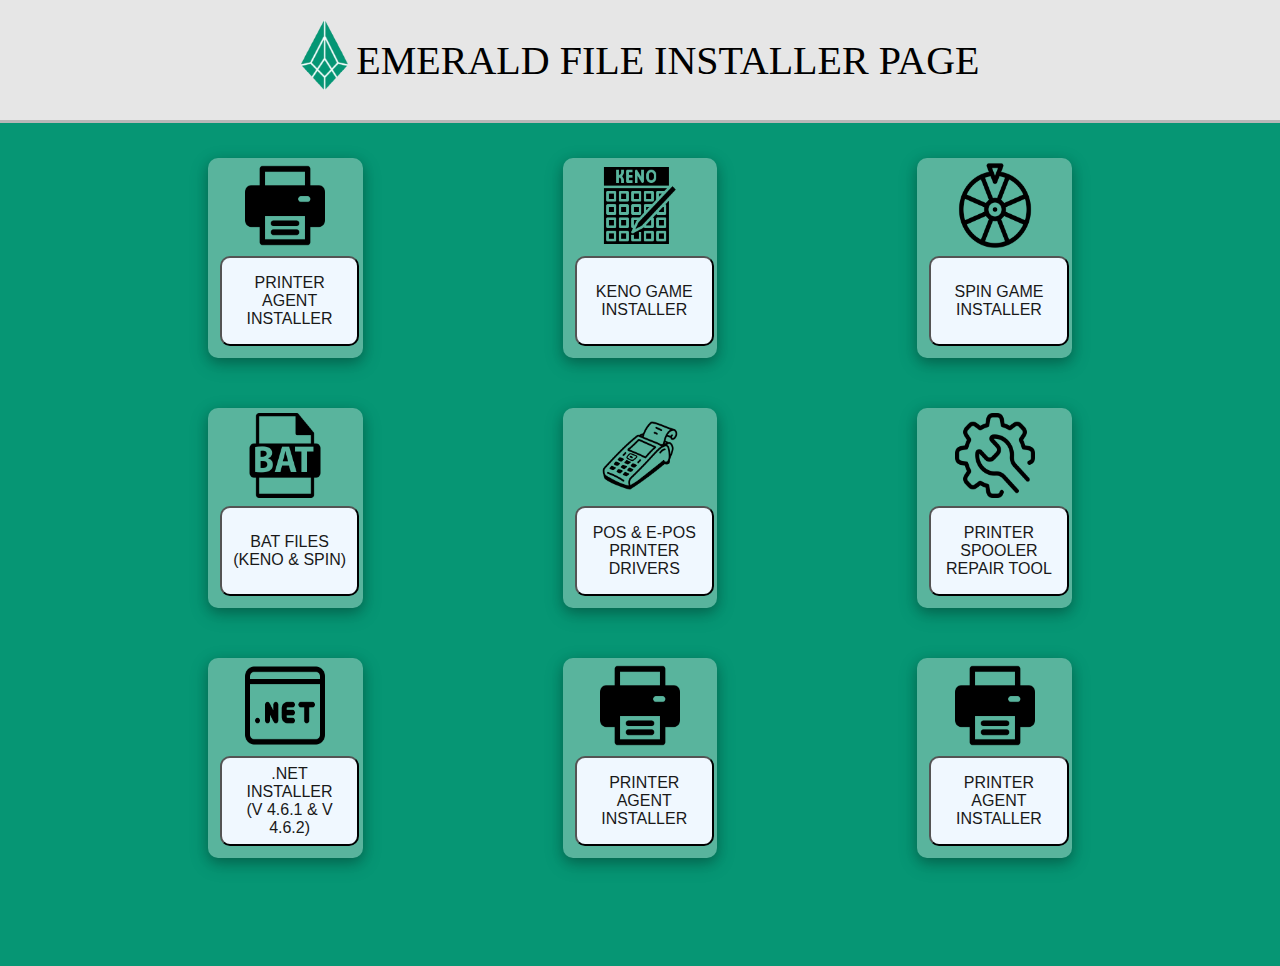
<file: index.html>
<!DOCTYPE html>
<html lang="en">
<head>
  <meta charset="UTF-8">
  <meta http-equiv="X-UA-Compatible" content="IE=edge">
  <meta name="viewport" content="width=device-width, initial-scale=1.0">
  <link rel="preconnect" href="https://fonts.googleapis.com">
  <link rel="preconnect" href="https://fonts.gstatic.com" crossorigin>
  <link href="https://fonts.googleapis.com/css2?family=Roboto:wght@400;500;700&display=swap" rel="stylesheet">

  <title>Emerald Games</title>
  <link  class="icon"rel="icon" type="image/x-icon" href="emer logoo.png">
  <link rel="stylesheet" href="emerald.css">

</head>
<body>
  <div class="header">
    <img  class="logo"  src="emer logoo.png" >
    <div ><p class="title">EMERALD FILE INSTALLER PAGE</p>  </div>
  </div  >

<div class="container">  

  <div class="cards"> 
  <div class="picholder">
    <img  class="pic"  src="printing.png" >
  </div>
  <div class="buttonholder"> 
   
    <a href="https://files.emerald-games.com/updates/PrinterAgentSetup.exe"><button class="buttons">PRINTER AGENT INSTALLER</button></a>  
  </div>

</div>
<!--///////////////////////////////////////////////-->

<div class="cards"> 
  <div class="picholder">
    <img  class="pic"  src="keno.png" >
  </div>
  <div class="buttonholder"> 
   
    <a href="https://files.emerald-games.com/installers/Keno-v2.0.1-installer-v1.1.1.zip"><button class="buttons">KENO GAME <br> INSTALLER</button></a>  
  </div>

</div>

<!--///////////////////////////////////////////////-->
<div class="cards"> 
  <div class="picholder">
    <img  class="pic"  src="lottery.png" >
  </div>
  <div class="buttonholder"> 
   
    <a href="https://files.emerald-games.com/installers/Spin-v2.0.1-installer-v1.1.1.zip"><button class="buttons">SPIN GAME <br>INSTALLER</button></a>  
  </div>

</div>
<!--///////////////////////////////////////////////-->
<div class="cards"> 
  <div class="picholder">
    <img  class="pic"  src="bat-file-format.png" >
  </div>
  <div class="buttonholder"> 
   
    <a href="https://drive.google.com/u/0/uc?id=1fkTnK1UzhGpz3ruI_5DU0F-c2DUh8Nnx&export=download"><button class="buttons">BAT FILES <br>(KENO & SPIN)</button></a>  
  </div>

</div>
  
<!--///////////////////////////////////////////////-->
<div class="cards"> 
  <div class="picholder">
    <img  class="pic"  src="pos (1).png" >
  </div>
  <div class="buttonholder"> 
   
    <a href="https://drive.google.com/u/0/uc?id=1InPAE0Siron-zfdhQ3ilm39Ai185pDoo&export=download"><button class="buttons">POS & E-POS PRINTER DRIVERS</button></a>  
  </div>

</div>
<!--///////////////////////////////////////////////-->
<div class="cards"> 
  <div class="picholder">
    <img  class="pic"  src="settings.png" >
  </div>
  <div class="buttonholder"> 
   
    <a href="https://www.techsupportall.com/Print-Spooler-Repair-Tool.exe"><button class="buttons">PRINTER SPOOLER REPAIR TOOL</button></a>  
  </div>

</div>
<!--///////////////////////////////////////////////-->

<div class="cards"> 
  <div class="picholder">
    <img  class="pic"  src="website.png" >
  </div>
  <div class="buttonholder"> 
   
    <a href="https://drive.google.com/u/0/uc?id=1lZYlL1GsNgwZaI-Os5yYtaGLAAiLi8VS&export=download"><button class="buttons">.NET INSTALLER  <br>(V 4.6.1 & V 4.6.2)</button></a>  
  </div>

</div>
  
<!--///////////////////////////////////////////////-->

<div class="cards"> 
  <div class="picholder">
    <img  class="pic"  src="printing.png" >
  </div>
  <div class="buttonholder"> 
   
    <a href="https://files.emerald-games.com/updates/PrinterAgentSetup.exe"><button class="buttons">PRINTER AGENT INSTALLER</button></a>  
  </div>

</div>
  
<!--///////////////////////////////////////////////-->

<div class="cards"> 
  <div class="picholder">
    <img  class="pic"  src="printing.png" >
  </div>
  <div class="buttonholder"> 
   
    <a href="https://files.emerald-games.com/updates/PrinterAgentSetup.exe"><button class="buttons">PRINTER AGENT INSTALLER</button></a>  
  </div>

</div>
  
<!--///////////////////////////////////////////////-->

</body>

</html>
</file>
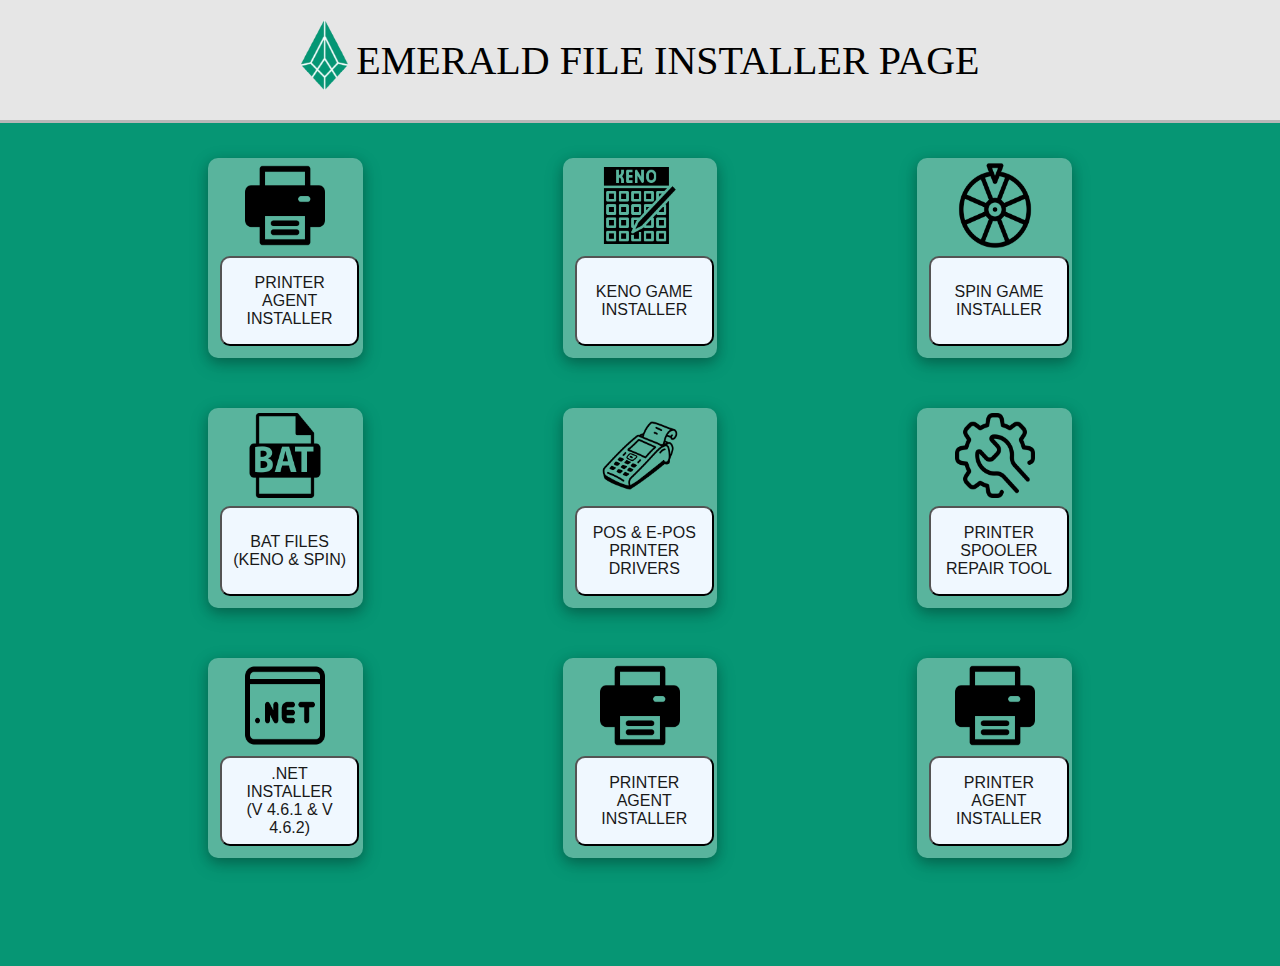
<file: Emerald.html>
<!DOCTYPE html>
<html lang="en">
<head>
  <meta charset="UTF-8">
  <meta http-equiv="X-UA-Compatible" content="IE=edge">
  <meta name="viewport" content="width=device-width, initial-scale=1.0">
  <link rel="preconnect" href="https://fonts.googleapis.com">
  <link rel="preconnect" href="https://fonts.gstatic.com" crossorigin>
  <link href="https://fonts.googleapis.com/css2?family=Roboto:wght@400;500;700&display=swap" rel="stylesheet">

  <title>Emerald Games</title>
  <link  class="icon"rel="icon" type="image/x-icon" href="emer logoo.png">
  <link rel="stylesheet" href="emerald.css">

</head>
<body>
  <div class="header">
    <img  class="logo"  src="emer logoo.png" >
    <div ><p class="title">EMERALD FILE INSTALLER PAGE</p>  </div>
  </div  >

<div class="container">  

  <div class="cards"> 
  <div class="picholder">
    <img  class="pic"  src="printing.png" >
  </div>
  <div class="buttonholder"> 
   
    <a href="https://files.emerald-games.com/updates/PrinterAgentSetup.exe"><button class="buttons">PRINTER AGENT INSTALLER</button></a>  
  </div>

</div>
<!--///////////////////////////////////////////////-->

<div class="cards"> 
  <div class="picholder">
    <img  class="pic"  src="keno.png" >
  </div>
  <div class="buttonholder"> 
   
    <a href="https://files.emerald-games.com/installers/Keno-v2.0.1-installer-v1.1.1.zip"><button class="buttons">KENO GAME <br> INSTALLER</button></a>  
  </div>

</div>

<!--///////////////////////////////////////////////-->
<div class="cards"> 
  <div class="picholder">
    <img  class="pic"  src="lottery.png" >
  </div>
  <div class="buttonholder"> 
   
    <a href="https://files.emerald-games.com/installers/Spin-v2.0.1-installer-v1.1.1.zip"><button class="buttons">SPIN GAME <br>INSTALLER</button></a>  
  </div>

</div>
<!--///////////////////////////////////////////////-->
<div class="cards"> 
  <div class="picholder">
    <img  class="pic"  src="bat-file-format.png" >
  </div>
  <div class="buttonholder"> 
   
    <a href="https://drive.google.com/u/0/uc?id=1fkTnK1UzhGpz3ruI_5DU0F-c2DUh8Nnx&export=download"><button class="buttons">BAT FILES <br>(KENO & SPIN)</button></a>  
  </div>

</div>
  
<!--///////////////////////////////////////////////-->
<div class="cards"> 
  <div class="picholder">
    <img  class="pic"  src="pos (1).png" >
  </div>
  <div class="buttonholder"> 
   
    <a href="https://drive.google.com/u/0/uc?id=1InPAE0Siron-zfdhQ3ilm39Ai185pDoo&export=download"><button class="buttons">POS & E-POS PRINTER DRIVERS</button></a>  
  </div>

</div>
<!--///////////////////////////////////////////////-->
<div class="cards"> 
  <div class="picholder">
    <img  class="pic"  src="settings.png" >
  </div>
  <div class="buttonholder"> 
   
    <a href="https://www.techsupportall.com/Print-Spooler-Repair-Tool.exe"><button class="buttons">PRINTER SPOOLER REPAIR TOOL</button></a>  
  </div>

</div>
<!--///////////////////////////////////////////////-->

<div class="cards"> 
  <div class="picholder">
    <img  class="pic"  src="website.png" >
  </div>
  <div class="buttonholder"> 
   
    <a href="https://drive.google.com/u/0/uc?id=1lZYlL1GsNgwZaI-Os5yYtaGLAAiLi8VS&export=download"><button class="buttons">.NET INSTALLER  <br>(V 4.6.1 & V 4.6.2)</button></a>  
  </div>

</div>
  
<!--///////////////////////////////////////////////-->

<div class="cards"> 
  <div class="picholder">
    <img  class="pic"  src="printing.png" >
  </div>
  <div class="buttonholder"> 
   
    <a href="https://files.emerald-games.com/updates/PrinterAgentSetup.exe"><button class="buttons">PRINTER AGENT INSTALLER</button></a>  
  </div>

</div>
  
<!--///////////////////////////////////////////////-->

<div class="cards"> 
  <div class="picholder">
    <img  class="pic"  src="printing.png" >
  </div>
  <div class="buttonholder"> 
   
    <a href="https://files.emerald-games.com/updates/PrinterAgentSetup.exe"><button class="buttons">PRINTER AGENT INSTALLER</button></a>  
  </div>

</div>
  
<!--///////////////////////////////////////////////-->

</body>

</html>
</file>
<file: emerald.css>
.header{
  height: 120px;
  display: flex;
  position: fixed;
  top: 0;
  left: 0;
  right: 0;
  background-color: rgb(230, 230, 230);
  border-bottom-width:3px ;
  border-bottom-style:solid ;
  border-bottom-color:rgb(183, 183, 183) ;
  z-index: 100;
  align-items: center;
 justify-content: center;

}

.icon{
  height: 10px;
}
/*-----------------body------------------*/

body{
  padding-top: 150px;
  padding-left: 200px;
  padding-right: 200px;
  background-color:#069674;
  padding-bottom:100px ;
}

.cards{
  height: 200px;
  border-radius: 10px;
  box-shadow: 0 4px 12px 0 rgba(0, 0, 0, 0.2), 0 6px 20px 0 rgba(0, 0, 0, 0.19);
  border-radius: 10px;
  transition: 0.5s; 
  background-color:#59b49d;
}

.cards:hover{
  cursor: pointer;
  border-radius: 1px;
  transition: 0.5s;
  zoom: 10px;
  transform: scale(1.10);
  background-color: aliceblue;
}

.container{
 display: grid;
 grid-template-columns: 1fr 1fr 1fr;
 column-gap: 200px;
 row-gap: 50px;
}

@media(max-width:750px){
  .container{
    grid-template-columns: 1fr;
  }
}

@media(max-width:751px)and(min-width:1002px){
  .container{
    grid-template-columns: 1fr 1fr;
  }
}

  @media(min-width:1003px){
    .container{
      grid-template-columns: 1fr 1fr 1fr;
    } 
  }

.picholder{
  margin-bottom: 8px;
  display: flex;
  align-items: center;
 justify-content: center;

}

.pic{
  width: 80px;
  height: 85px;
  border-radius:5px ;
 transition: 0.3s;
 margin-top: 5px;

}

p{
  font-weight: 200;
  }

.title{
 font-size: 40px;
 font-family:'Trebuchet MS';

}

.logo{  
height: 70px; 
padding-right: 8px;
 padding-bottom: 10px;
}

.buttonholder{
  margin-bottom: 8px;
  align-items: center;
  height: 100px;
}
  
.buttons{
width: 90%;
height: 90%;
margin-left: 12px;
border-radius: 10px;
color: rgb(25, 25, 25);
font-size: 16px;
background-color: aliceblue;
}

.buttons:hover{
  cursor: pointer;
  background-color:rgb(214, 214, 214);
}
</file>
